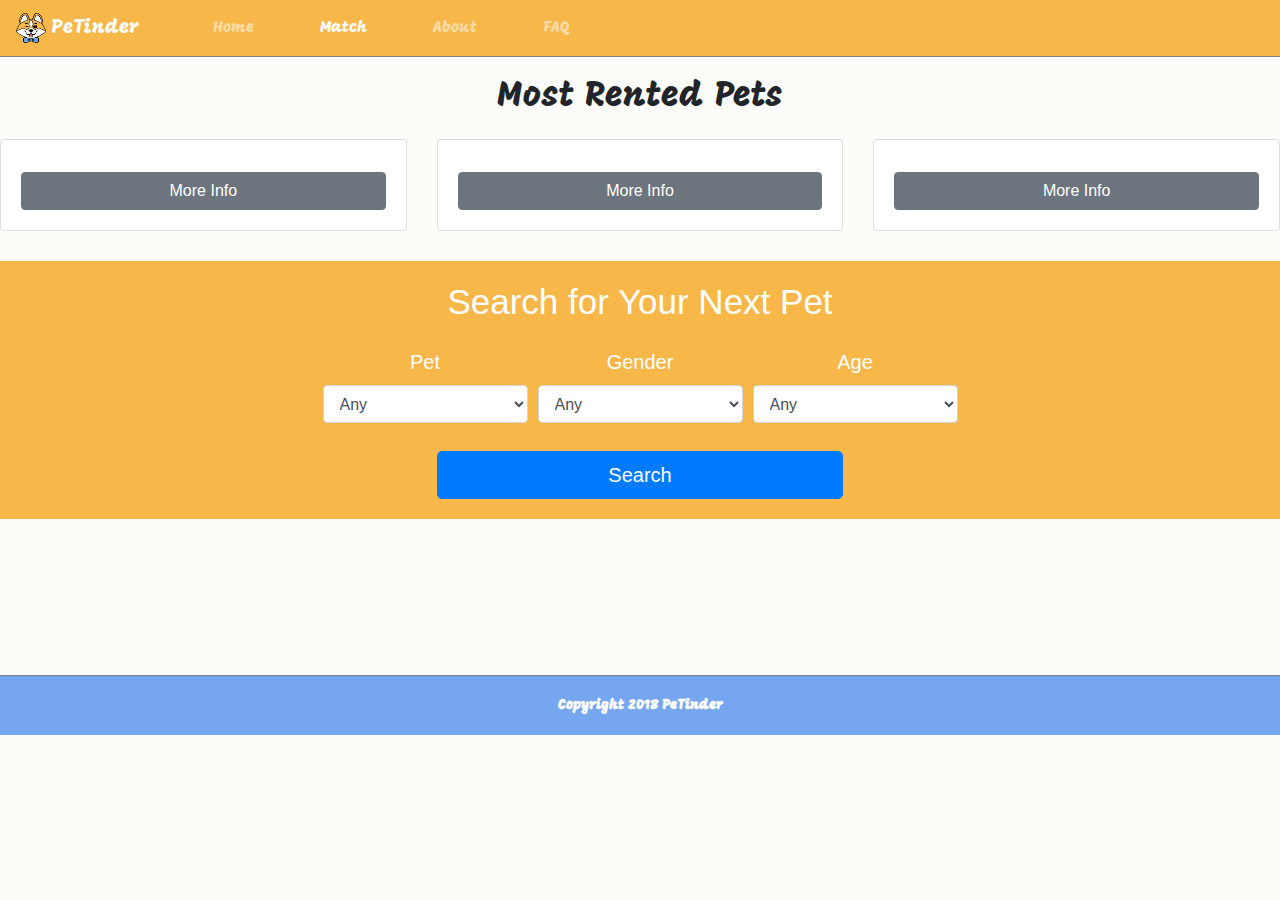
<file: match.html>
﻿<!DOCTYPE html>
<html lang="en">
<head>
    <meta charset="utf-8" />
    <title>Petinder - Match</title>

    <!--Adding BootStrap CSS-->
    <link rel="stylesheet" href="https://maxcdn.bootstrapcdn.com/bootstrap/4.0.0/css/bootstrap.min.css" integrity="sha384-Gn5384xqQ1aoWXA+058RXPxPg6fy4IWvTNh0E263XmFcJlSAwiGgFAW/dAiS6JXm" crossorigin="anonymous">

    <!--Regular CSS-->
    <link href="https://fonts.googleapis.com/css?family=Mogra" rel="stylesheet">
    <link rel="stylesheet" type="text/css" href="assets/css/style.css">

    <!--Adding BootStrap JavScript-->
    <script src="https://code.jquery.com/jquery-3.3.1.min.js"></script>
    <script src="https://cdnjs.cloudflare.com/ajax/libs/popper.js/1.12.9/umd/popper.min.js" integrity="sha384-ApNbgh9B+Y1QKtv3Rn7W3mgPxhU9K/ScQsAP7hUibX39j7fakFPskvXusvfa0b4Q" crossorigin="anonymous"></script>
    <script src="https://maxcdn.bootstrapcdn.com/bootstrap/4.0.0/js/bootstrap.min.js" integrity="sha384-JZR6Spejh4U02d8jOt6vLEHfe/JQGiRRSQQxSfFWpi1MquVdAyjUar5+76PVCmYl" crossorigin="anonymous"></script>
    <!-- Javascript -->
    <script type="text/javascript" src="assets/javascript/app.js"></script>
</head>

<body>
    <!--Adding Navbar Bootstrap-->
    <nav class="navbar navbar-expand-lg sticky-top navbar-dark">
            <a class="navbar-brand" href="index.html">
            <img src="assets/images/logofullycropped.png" width="30" height="30" class="d-inline-block align-top" alt="PeTinder"> PeTinder</a>
        <button class="navbar-toggler" type="button" data-toggle="collapse" data-target="#navbarNav" aria-controls="navbarNav" aria-expanded="false" aria-label="Toggle navigation">
            <span class="navbar-toggler-icon"></span>
        </button>
        <div class="collapse navbar-collapse" id="navbarNav">
            <ul class="navbar-nav">
                <li class="nav-item">
                    <a class="nav-link" href="index.html">Home</a>
                </li>
                <li class="nav-item active">
                    <a class="nav-link" href="match.html">Match<span class="sr-only">(current)</span></a>
                </li>
                <li class="nav-item">
                    <a class="nav-link" href="about.html">About</a>
                </li>
                <li class="nav-item">
                    <a class="nav-link" href="facts.html">FAQ</a>
                </li>
            </ul>
        </div>
        
    </nav>
    <!-- END NAV -->

<!-- MOST VISITED PETS -->
<div class="row">
            <div class="col-md-12">
            <h2 id="matchTitle">Most Rented Pets</h2>
            </div>
            </div>

<div class="card-deck">
  <!-- VISIT 1 -->
  <div class="card">
    <div id="randomImage0"></div>
    <div class="card-body">
      <h5 class="card-title" id="randomName0"></h5>
      <button type="button" class="btn btn-secondary btn-block" data-toggle="modal" data-target="#randomModal0">More Info</button>
    </div>   
  </div>
  <!-- VISIT MODAL 1 -->
  <div class="modal fade" id="randomModal0" tabindex="-1" role="dialog" aria-labelledby="random0" aria-hidden="true">
                  <div class="modal-dialog modal-dialog-centered" role="document">
                    <div class="modal-content">
                      <div class="modal-header">
                        <h5 class="modal-title" id="randomName0"></h5>
                        <button type="button" class="close" data-dismiss="modal" aria-label="Close">
                          <span aria-hidden="true">&times;</span>
                        </button>
                      </div>
                      <div class="modal-body">
                        <div id="randomInfo0"></div>
                      </div>
                      <div class="modal-footer">
                        <button type="button" class="btn btn-secondary" data-dismiss="modal">Close</button>
                      </div>
                    </div>
                  </div>
                </div>
  <!-- VISIT 2 -->
  <div class="card">
    <div id="randomImage1"></div>
    <div class="card-body">
      <h5 class="card-title" id="randomName1"></h5>
      <button type="button" class="btn btn-secondary btn-block" data-toggle="modal" data-target="#randomModal1">More Info</button>
    </div>   
  </div>
  <!-- VISIT MODAL 2 -->
  <div class="modal fade" id="randomModal1" tabindex="-1" role="dialog" aria-labelledby="random1" aria-hidden="true">
                  <div class="modal-dialog modal-dialog-centered" role="document">
                    <div class="modal-content">
                      <div class="modal-header">
                        <h5 class="modal-title" id="randomName1"></h5>
                        <button type="button" class="close" data-dismiss="modal" aria-label="Close">
                          <span aria-hidden="true">&times;</span>
                        </button>
                      </div>
                      <div class="modal-body">
                        <div id="randomInfo1"></div>
                      </div>
                      <div class="modal-footer">
                        <button type="button" class="btn btn-secondary" data-dismiss="modal">Close</button>
                      </div>
                    </div>
                  </div>
                </div>
  <!-- VISIT 3 -->
  <div class="card">
    <div id="randomImage2"></div>
    <div class="card-body">
      <h5 class="card-title" id="randomName2"></h5>
      <button type="button" class="btn btn-secondary btn-block" data-toggle="modal" data-target="#randomModal2">More Info</button>
    </div>   
  </div>
</div>
<!-- VISIT MODAL 3 -->
  <div class="modal fade" id="randomModal2" tabindex="-1" role="dialog" aria-labelledby="random2" aria-hidden="true">
                  <div class="modal-dialog modal-dialog-centered" role="document">
                    <div class="modal-content">
                      <div class="modal-header">
                        <h5 class="modal-title" id="randomName2"></h5>
                        <button type="button" class="close" data-dismiss="modal" aria-label="Close">
                          <span aria-hidden="true">&times;</span>
                        </button>
                      </div>
                      <div class="modal-body">
                        <p id="randomInfo2"></p>
                      </div>
                      <div class="modal-footer">
                        <button type="button" class="btn btn-secondary" data-dismiss="modal">Close</button>
                      </div>
                    </div>
                  </div>
                </div>
<!-- END MOST VISITED PETS -->

    <!-- SEARCH -->
    <div class="fluid-container" id="searchbar">
      <div class="row">
        <div class="col-lg-12">
      <h2 id="searchTitle">Search for Your Next Pet</h2>
    </div>
  </div>
    <form id="search">  
      <div class="form-row align-items-center">
      <div class="col-md-3"></div>
        <div class="col-md-2">
          <label for="inputPet" id="inputTitle">Pet</label>
      <select id="inputPet" class="form-control">
        <option selected>Any</option>
        <option>Dog</option>
         <option>Cat</option>
      </select>
        </div>
        <div class="col-md-2 my-1">
          <label for="inputGender" id="inputTitle">Gender</label>
      <select id="inputGender" class="form-control">
        <option selected>Any</option>
        <option>Male</option>
         <option>Female</option>
      </select>
        </div>
        <div class="col-md-2 my-1">
          <label for="inputAge" id="inputTitle">Age</label>
      <select id="inputAge" class="form-control">
        <option selected>Any</option>
         <option>Young</option>
         <option>Adult</option>
         <option>Senior</option>
      </select>
        </div>
        <div class="col-md-3"></div>
      </div>
        <div class="row">
          <div class="col-lg-4"></div>
          <div class="col-lg-4">
            <br>
          <button type="button" class="btn btn-primary btn-lg btn-block" id="submit">Search</button>
        </div>
        <div class="col-lg-4"></div>
      </div>
    </form>
</div>
    <!-- END SEARCH -->
<br>

    <!-- MATCH -->
    <div class="fluid-container">
      <div class="row">
        <div class="col-lg-3"></div>
        <div class="col-lg-6">
            <div class="card" id="match">
              <div id="petImage"></div>
            <div class="card-body">
              <h5 class="card-title" id="petName"></h5>
              <h6 class="card-subtitle mb-2 text-muted" id="petGender"></h6>
              <p class="card-text" id="petInfo"></p>
              <div class="text-center">
              <button class="btn btn-danger btn-lg" id="pass">Pass</button>
              <button class="btn btn-warning btn-lg" id="rent">Rent</button>
              <button class="btn btn-success btn-lg" id="adopt">Adopt</button>
            </div>
            </div>
              <div class="card-footer text-muted">
                <div id="map-button">
                  <h5>Located:<h6 id="petAddress"></h6><h6 id="location"></h6></h5>
                  <button type="button" class="btn btn-primary" data-toggle="modal" data-target="#exampleModalCenter">Map</button>
                </div>
              </div>
                <!-- Map Modal -->
                <div class="modal fade" id="exampleModalCenter" tabindex="-1" role="dialog" aria-labelledby="exampleModalCenterTitle" aria-hidden="true">
                  <div class="modal-dialog modal-dialog-centered" role="document">
                    <div class="modal-content">
                      <div class="modal-header">
                        <h5 class="modal-title" id="exampleModalLongTitle">Map</h5>
                        <button type="button" class="close" data-dismiss="modal" aria-label="Close">
                          <span aria-hidden="true">&times;</span>
                        </button>
                      </div>
                      <div class="modal-body">
                        <div id="map"></div>
                      </div>
                      <div class="modal-footer">
                        <button type="button" class="btn btn-secondary" data-dismiss="modal">Close</button>
                      </div>
                    </div>
                  </div>
                </div>      
            </div>
        <div class="col-lg-3"></div>
    </div>
    <!-- END MATCH -->
    <!--Adding Footer Bootstrap-->
    <footer id="footers" class="fluid-container text-center footers">
        Copyright 2018 PeTinder
    </footer>
</body>

</html>
</file>
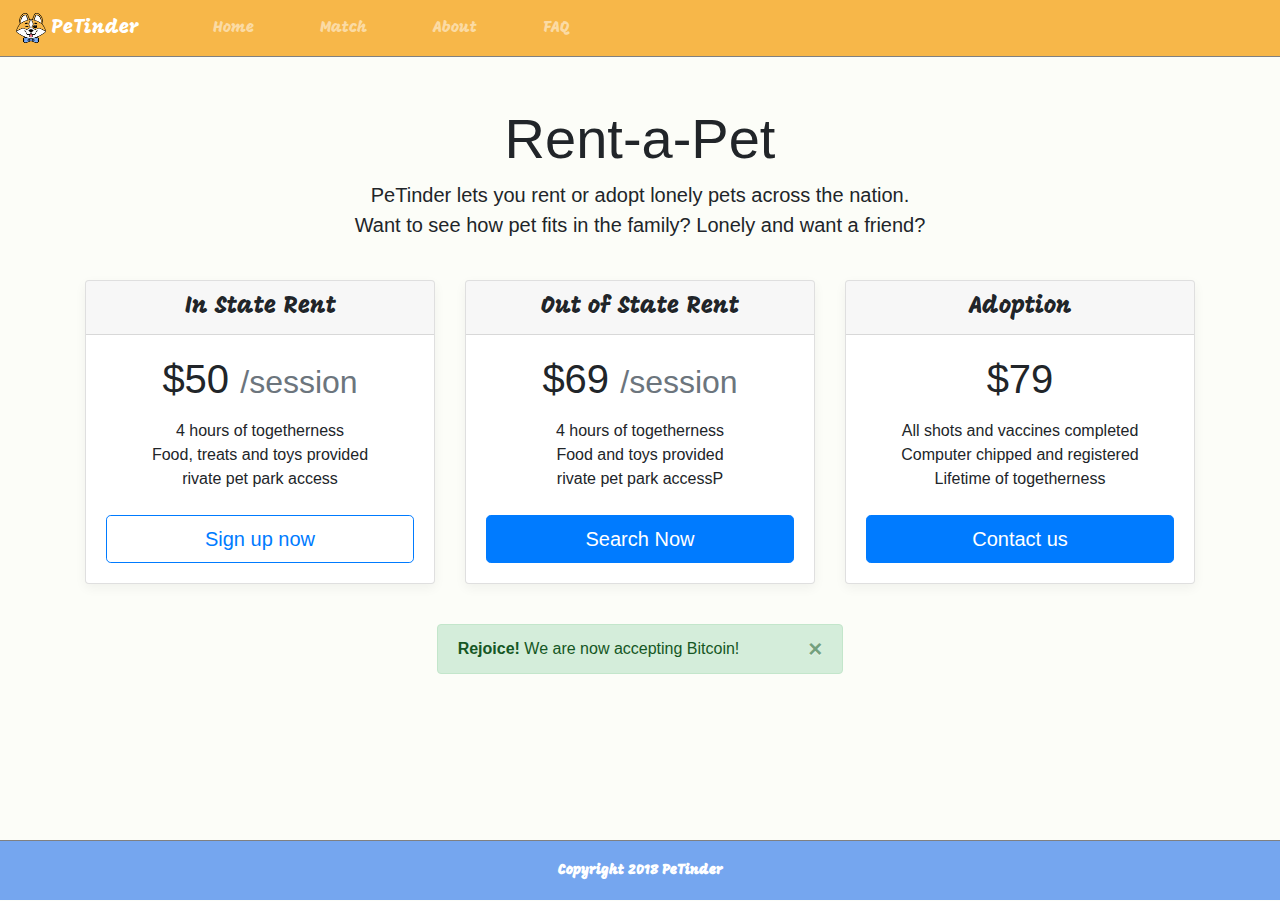
<file: rent.html>
<!DOCTYPE html>
<html lang="en">
<head>
    <meta charset="utf-8" />
    <title>Petinder - Rent</title>

    <!--Adding BootStrap CSS-->
    <link rel="stylesheet" href="https://maxcdn.bootstrapcdn.com/bootstrap/4.0.0/css/bootstrap.min.css" integrity="sha384-Gn5384xqQ1aoWXA+058RXPxPg6fy4IWvTNh0E263XmFcJlSAwiGgFAW/dAiS6JXm" crossorigin="anonymous">

    <!--Regular CSS-->
    <link href="https://fonts.googleapis.com/css?family=Mogra" rel="stylesheet">
    <link rel="stylesheet" type="text/css" href="assets/css/style.css">
    <link rel="stylesheet" type="text/css" href="assets/css/pricing.css">

    <!--Adding BootStrap JavScript-->
    <script src="https://code.jquery.com/jquery-3.3.1.min.js"></script>
    <script src="https://cdnjs.cloudflare.com/ajax/libs/popper.js/1.12.9/umd/popper.min.js" integrity="sha384-ApNbgh9B+Y1QKtv3Rn7W3mgPxhU9K/ScQsAP7hUibX39j7fakFPskvXusvfa0b4Q" crossorigin="anonymous"></script>
    <script src="https://maxcdn.bootstrapcdn.com/bootstrap/4.0.0/js/bootstrap.min.js" integrity="sha384-JZR6Spejh4U02d8jOt6vLEHfe/JQGiRRSQQxSfFWpi1MquVdAyjUar5+76PVCmYl" crossorigin="anonymous"></script>
    <!-- Javascript -->
    <script type="text/javascript" src="assets/javascript/app.js"></script>
</head>

<body>
    <!--Adding Navbar Bootstrap-->
    <nav class="navbar navbar-expand-lg sticky-top navbar-dark">
            <a class="navbar-brand" href="index.html">
            <img src="assets/images/logofullycropped.png" width="30" height="30" class="d-inline-block align-top" alt="PeTinder"> PeTinder</a>
        <button class="navbar-toggler" type="button" data-toggle="collapse" data-target="#navbarNav" aria-controls="navbarNav" aria-expanded="false" aria-label="Toggle navigation">
            <span class="navbar-toggler-icon"></span>
        </button>
        <div class="collapse navbar-collapse" id="navbarNav">
            <ul class="navbar-nav">
                <li class="nav-item">
                    <a class="nav-link" href="index.html">Home</a>
                </li>
                <li class="nav-item">
                    <a class="nav-link" href="match.html">Match<span class="sr-only">(current)</span></a>
                </li>
                <li class="nav-item">
                    <a class="nav-link" href="about.html">About</a>
                </li>
                <li class="nav-item">
                    <a class="nav-link" href="facts.html">FAQ</a>
                </li>
            </ul>
        </div>
        
    </nav>
    <!-- END NAV -->

    <div class="pricing-header px-3 py-3 pt-md-5 pb-md-4 mx-auto text-center">
      <h1 class="display-4">Rent-a-Pet</h1>
      <p class="lead">PeTinder lets you rent or adopt lonely pets across the nation. <br>
      Want to see how pet fits in the family? Lonely and want a friend?</p>
    </div>

    <div class="container" id="rent">
      <div class="card-deck mb-3 text-center">
        <div class="card mb-4 box-shadow">
          <div class="card-header">
            <h4 class="my-0 font-weight-normal">In State Rent</h4>
          </div>
          <div class="card-body">
            <h1 class="card-title pricing-card-title">$50 <small class="text-muted"> /session</small></h1>
            <ul class="list-unstyled mt-3 mb-4">
              <li>4 hours of togetherness</li>
              <li>Food, treats and toys provided</li>
              <li>rivate pet park access</li>
            </ul>
            <button type="button" id="signup" class="btn btn-lg btn-block btn-outline-primary">Sign up now</button>
          </div>
        </div>
        <div class="card mb-4 box-shadow">
          <div class="card-header">
            <h4 class="my-0 font-weight-normal">Out of State Rent</h4>
          </div>
          <div class="card-body">
            <h1 class="card-title pricing-card-title">$69 <small class="text-muted"> /session</small></h1>
            <ul class="list-unstyled mt-3 mb-4">
              <li>4 hours of togetherness</li>
              <li>Food and toys provided</li>
              <li>rivate pet park accessP</li>
            </ul>
            <button type="button" class="btn btn-lg btn-block btn-primary">Search Now</button>
          </div>
        </div>
        <div class="card mb-4 box-shadow">
          <div class="card-header">
            <h4 class="my-0 font-weight-normal">Adoption</h4>
          </div>
          <div class="card-body">
            <h1 class="card-title pricing-card-title">$79 <small class="text-muted"></small></h1>
            <ul class="list-unstyled mt-3 mb-4">
              <li>All shots and vaccines completed</li>
              <li>Computer chipped and registered</li>
              <li>Lifetime of togetherness</li>
            </ul>
            <button type="button" class="btn btn-lg btn-block btn-primary">Contact us</button>
          </div>
        </div>
      </div>
    </div>
    <div class="row">
      <div class="col-md-4"></div>
    <div class="col-md-4">
<div class="alert alert-success alert-dismissible fade show" role="alert">
  <strong>Rejoice!</strong> We are now accepting Bitcoin!
  <button type="button" class="close" data-dismiss="alert" aria-label="Close">
    <span aria-hidden="true">&times;</span>
  </button>
</div>
</div>
<div class="col-md-4"></div>
</div>

    <!--Adding Footer Bootstrap-->
    <footer id="footer" class="fluid-container text-center footers">
        Copyright 2018 PeTinder
    </footer>
</body>

</html>
</file>
<file: assets/css/style.css>
/*ALL PAGES*/
html {
  position: relative;
  min-height: 100%;
}
body{
    background-color: #FCFDF8;
}
.navbar {
        background-color: #F7B749;
        border-bottom: 1px solid grey;
        font-family: 'Mogra', cursive;
}
.nav-link:first-child{
    margin-left: 50px;

}
/*END OF ALL PAGES*/

/*ABOUT PAGE*/

/*Start Map Contact Form Styling*/
#contact {
    background-color: #F7B749;
    color: #282828;
    border-top: solid black 1px;
    font-family: "Roboto", Monaco, monospace;
    margin-top: 30px;
}
#contact .well{
    margin-top:30px;
    border-radius:0;
    text-shadow: 1px 1px white;
}

#contact .form-control{
    border-radius: 0;
    border:2px solid #1e1e1e;
}

#contact button{
    border-radius:0;
    border:2px solid #1e1e1e;
}

#contact .row{
    padding-bottom:20px;
}

@media (max-width: 768px) { 
    #contact iframe {
    margin-bottom: 15px;
    } 
}
blockquote{
    padding: 25px 0px 25px;
}
#map {
    height: 400px;
    width: 100%;
    border: 1px solid black;
}
image {
    margin: auto;
    border-bottom: 1px solid black;
}

h4 {
  text-shadow: 1px 1px white;
  font-family: 'Mogra', cursive;
}
.quote-logo {
    margin-top: 20px;
    border-radius:50%;
    margin-bottom: 20px;
    border: .5px solid black;
}
.aboutimage{
		border: 1px solid darkgray;
		box-shadow: 1px 1px 10px goldenrod;		
}
.overlay {
        position: absolute;
        top: 50%;
        left: 10%;
        z-index: 1;
        color: white;
        font-size: 80px;
        font-weight: bold;
        text-shadow: 2px 2px black;
        font-size: 60px;
        font-size: 6vw;
}
#video {
        z-index: 0;
        height: 100%;
        width: 100%;
        border: 1px solid grey;
        margin-bottom: 25px;
}
#footers {
    position: relative;
    font-family: 'Mogra', cursive;
    color: white;
    font-size: 14px;
    font-weight: bold;
    bottom: 0;
    height: 60px;
    line-height: 60px;
    background-color: #75A6EF;
    width: 100%;
    border-top: 1px solid grey;
    margin-top: 10%;
}
#footer {
    position: absolute;
    font-family: 'Mogra', cursive;
    color: white;
    font-size: 14px;
    font-weight: bold;
    bottom: 0;
    height: 60px;
    line-height: 60px;
    background-color: #75A6EF;
    width: 100%;
    border-top: 1px solid grey;
    margin-top: 10%;
}
footer{
    margin-top: 50px;
}
.description {
        text-align: center;
        font-size: 24px;
        color: #404040;
        margin-left: 100px;
        margin-right: 100px;
}
.countertitle {
    font-size:24px;
}
.countertitle2 {
    font-size: 18px;
}
#adoption{
    padding: 20px 20px 20px 20px;
    margin-bottom: 80px;
    margin-left: 20%;
}
/*Counter Class of rapidly increasing numbers. (0 to total)*/
.counter {
        align-content: center;
        align-items: center;
        margin: 100px auto 0;
        text-align: center;
        margin: 1.5%;
        font-size: 50px;
        background-color: #FfFFFF;
        width: 200px;
        border-radius: 50%;
        height: 200px;
        vertical-align: middle;
}
/*Counter Class of slowing increasing number.(Total-((Total-200)(# Hours)*/
.counter2 {
        align-content: center;
        align-items: center;
        margin: 100px auto 0;
        text-align: center;
        margin: 1.5%;
        font-size: 40px;
        background-color: #FfFFFF;
        width: 200px;
        border-radius: 50%;
        height: 200px;
        vertical-align: middle;
}
#counter{  
        margin: 50px;
         color: #68696b;
        margin-left: 120px
}
.logo2 {
    margin-left: 5px;
    vertical-align: middle;
    align-content: center;
    align-items: center;
    margin: 100px auto 0;
    text-align: center;
    margin-top: 300px;
}
.logodiv {
    margin-left: 5px;
    vertical-align: middle;
    align-content: center;
    align-items: center;
    margin: 100px auto 0;
    text-align: center;
    margin-top: 300px;
}
.titles {
    margin-top: 30px;
    color: #505050;
}
.about {
    background-color: white;
    padding-top: 1px;
    padding-bottom: 1px;
    margin: 25px;
    text-align: center;
    margin-bottom: 25px;
    border: solid gray 1px;
}
.aboutpage{
    background-color: #F8F8F8;
}
.form-signin{
    margin-top: 100px;
}
#signin{
    margin-bottom: 50%;
    margin-top: 50px;
}
.quickstart-user-details-container{
    display: block;
}
/*MATCH PAGE*/
#image1, #image2, #image3{
    border: 2px solid black;

}
#matchTitle{
    font-family: 'Mogra', cursive;
    text-align: center;
    font-size: 35px;
    margin: 20px auto 20px auto;
}
#searchTitle{
    text-align: center;
    font-size: 35px;
    margin: 20px auto 20px auto;
    color: white;
}
#randomImage0, #randomImage1, #randomImage2{
    text-align: center;
}
#randomName0, #randomName1, #randomName2{
    text-align: center;
    font-size: 22px;
}
.visitedImage{
    width: 100%;
    height: 300px;
}
#search{
    text-align: center;
}
.searchImage{
    width: 100%;
    height: 500px;
}

#searchbar{
    margin-top: 30px;
    background-color: #F7B749; 
    padding-bottom: 20px;
}
#inputTitle{
    color: white;
    font-size: 20px;
}
#match{
    margin-top: 10px;
    margin-bottom: 30px;
}
#map{
    width: 100%;
    height: 430px;
}
/*END MATCH PAGE*/
</file>
<file: assets/css/pricing.css>
.pricing-header {
  max-width: 700px;
}

.card-deck .card {
  min-width: 220px;

}

.border-top { border-top: 1px solid #e5e5e5; }
.border-bottom { border-bottom: 1px solid #e5e5e5; margin-bottom: 100px;}

.box-shadow { box-shadow: 0 .25rem .75rem rgba(0, 0, 0, .05); }
</file>
